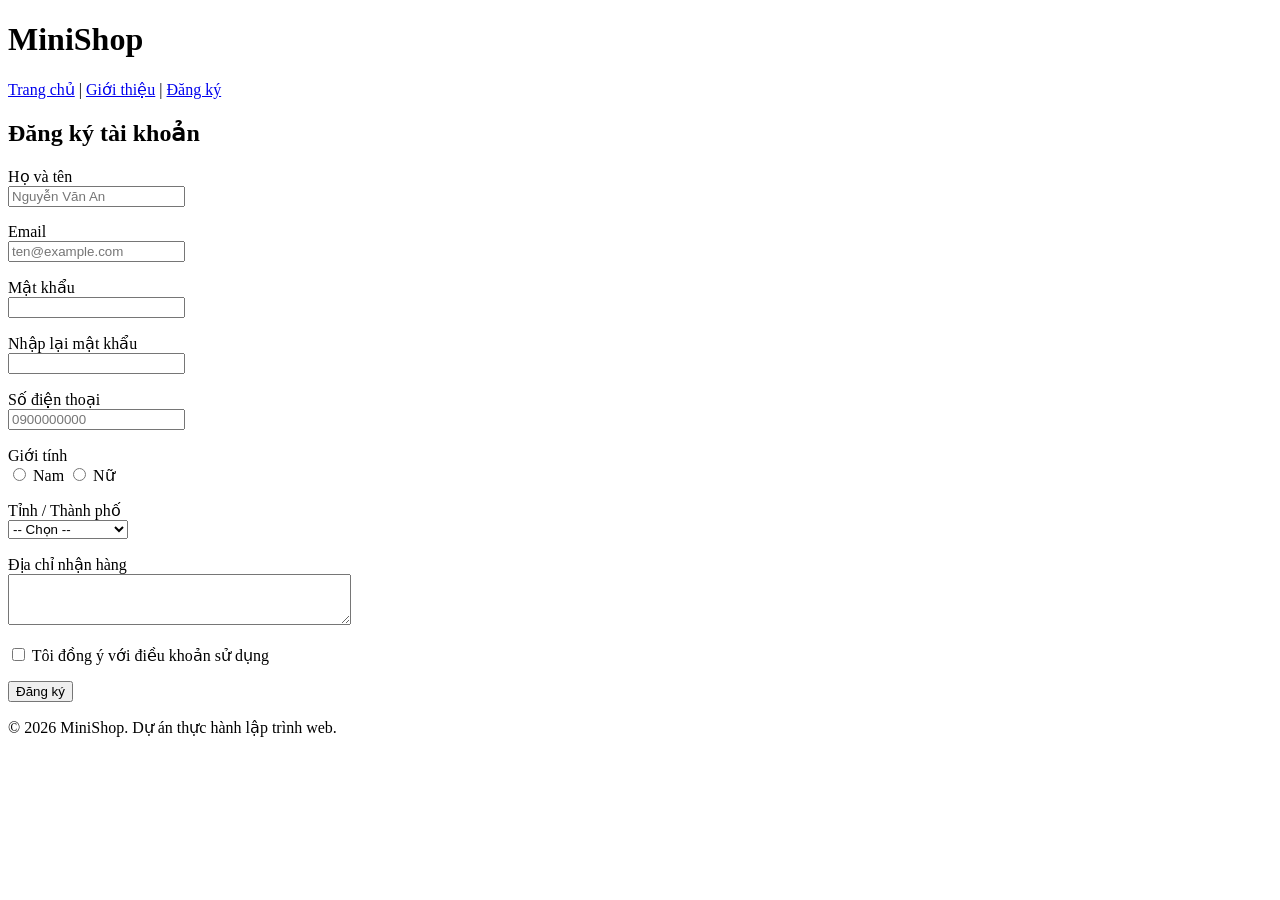
<file: register.html>
<!DOCTYPE html>
<html lang="vi">
<head>
    <meta charset="UTF-8">
    <meta name="viewport" content="width=device-width, initial-scale=1.0">
    <title>Đăng ký - MiniShop</title>
</head>
<body>
    <!-- ĐẦU TRANG -->
    <header class="site-header">
        <h1>MiniShop</h1>
        <nav class="main-nav">
            <a href="index.html">Trang chủ</a> |
            <a href="about.html">Giới thiệu</a> |
            <a href="register.html">Đăng ký</a>
        </nav>
    </header>

    <!-- NỘI DUNG CHÍNH -->
    <main>
        <h2>Đăng ký tài khoản</h2>

        <form action="register.html" method="get" class="form">
            <p>
                <label for="fullname">Họ và tên</label><br>
                <input type="text" id="fullname" name="fullname"
                       required minlength="2" maxlength="100" placeholder="Nguyễn Văn An">
            </p>
            <p>
                <label for="email">Email</label><br>
                <input type="email" id="email" name="email"
                       required placeholder="ten@example.com">
            </p>
            <p>
                <label for="password">Mật khẩu</label><br>
                <input type="password" id="password" name="password"
                       required minlength="6">
            </p>
            <p>
                <label for="password2">Nhập lại mật khẩu</label><br>
                <input type="password" id="password2" name="password2"
                       required minlength="6">
            </p>
            <p>
                <label for="phone">Số điện thoại</label><br>
                <input type="tel" id="phone" name="phone"
                       required pattern="0[0-9]{9}" placeholder="0900000000"
                       title="Số điện thoại gồm 10 chữ số, bắt đầu bằng số 0">
            </p>
            <p>
                Giới tính<br>
                <input type="radio" id="male" name="gender" value="male">
                <label for="male">Nam</label>
                <input type="radio" id="female" name="gender" value="female">
                <label for="female">Nữ</label>
            </p>
            <p>
                <label for="province">Tỉnh / Thành phố</label><br>
                <select id="province" name="province">
                    <option value="">-- Chọn --</option>
                    <option value="dong-nai">Đồng Nai</option>
                    <option value="hcm">TP. Hồ Chí Minh</option>
                    <option value="ha-noi">Hà Nội</option>
                    <option value="da-nang">Đà Nẵng</option>
                </select>
            </p>
            <p>
                <label for="address">Địa chỉ nhận hàng</label><br>
                <textarea id="address" name="address" rows="3" cols="40"></textarea>
            </p>
            <p>
                <input type="checkbox" id="agree" name="agree" value="1" required>
                <label for="agree">Tôi đồng ý với điều khoản sử dụng</label>
            </p>
            <p>
                <button type="submit">Đăng ký</button>
            </p>
        </form>
    </main>

    <!-- CHÂN TRANG -->
    <footer class="site-footer">
        <p>&copy; 2026 MiniShop. Dự án thực hành lập trình web.</p>
    </footer>
</body>
</html>
</file>
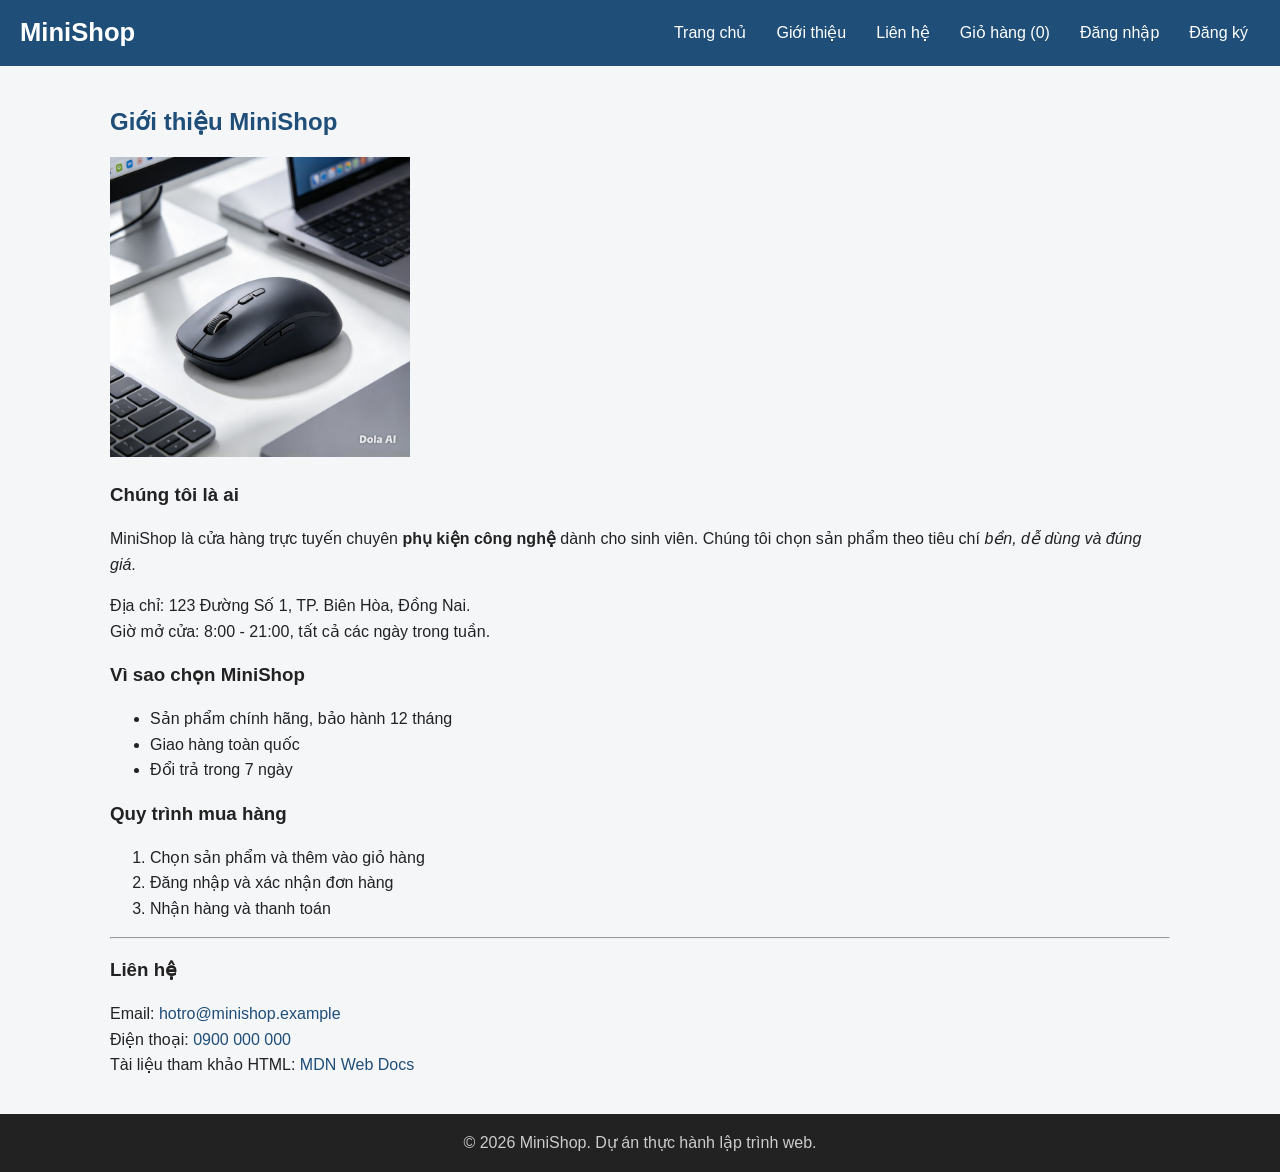
<file: project/about.html>
<!DOCTYPE html>
<html lang="vi">
<head>
    <meta charset="UTF-8">
    <meta name="viewport" content="width=device-width, initial-scale=1.0">
    <title>Giới thiệu - MiniShop</title>
    <link rel="stylesheet" href="css/style.css">
    <script src="js/main.js" defer></script>
</head>
<body>
    <!-- ĐẦU TRANG -->
    <header class="site-header">
        <h1>MiniShop</h1>
        <nav class="main-nav">
            <a href="index.html">Trang chủ</a>
            <a href="about.html">Giới thiệu</a>
            <a href="contact.html">Liên hệ</a>
            <a href="cart.html">Giỏ hàng (<span id="cart-count">0</span>)</a>
            <a href="login.html">Đăng nhập</a>
            <a href="register.html">Đăng ký</a>
        </nav>
    </header>

    <!-- NỘI DUNG CHÍNH -->
    <main>
        <h2>Giới thiệu MiniShop</h2>
        <img src="images/sp01.jpg" alt="Chuột không dây M1" width="300">

        <h3>Chúng tôi là ai</h3>
        <p>
            MiniShop là cửa hàng trực tuyến chuyên <strong>phụ kiện công nghệ</strong>
            dành cho sinh viên. Chúng tôi chọn sản phẩm theo tiêu chí
            <em>bền, dễ dùng và đúng giá</em>.
        </p>
        <p>
            Địa chỉ: 123 Đường Số 1, TP. Biên Hòa, Đồng Nai.<br>
            Giờ mở cửa: 8:00 - 21:00, tất cả các ngày trong tuần.
        </p>

        <h3>Vì sao chọn MiniShop</h3>
        <ul>
            <li>Sản phẩm chính hãng, bảo hành 12 tháng</li>
            <li>Giao hàng toàn quốc</li>
            <li>Đổi trả trong 7 ngày</li>
        </ul>

        <h3>Quy trình mua hàng</h3>
        <ol>
            <li>Chọn sản phẩm và thêm vào giỏ hàng</li>
            <li>Đăng nhập và xác nhận đơn hàng</li>
            <li>Nhận hàng và thanh toán</li>
        </ol>

        <hr>

        <h3>Liên hệ</h3>
        <p>
            Email: <a href="mailto:hotro@minishop.example">hotro@minishop.example</a><br>
            Điện thoại: <a href="tel:0900000000">0900 000 000</a><br>
            Tài liệu tham khảo HTML:
            <a href="https://developer.mozilla.org/vi/docs/Web/HTML"
               target="_blank">MDN Web Docs</a>
        </p>
    </main>

    <!-- CHÂN TRANG -->
    <footer class="site-footer">
        <p>&copy; 2026 MiniShop. Dự án thực hành lập trình web.</p>
    </footer>
</body>
</html>
</file>
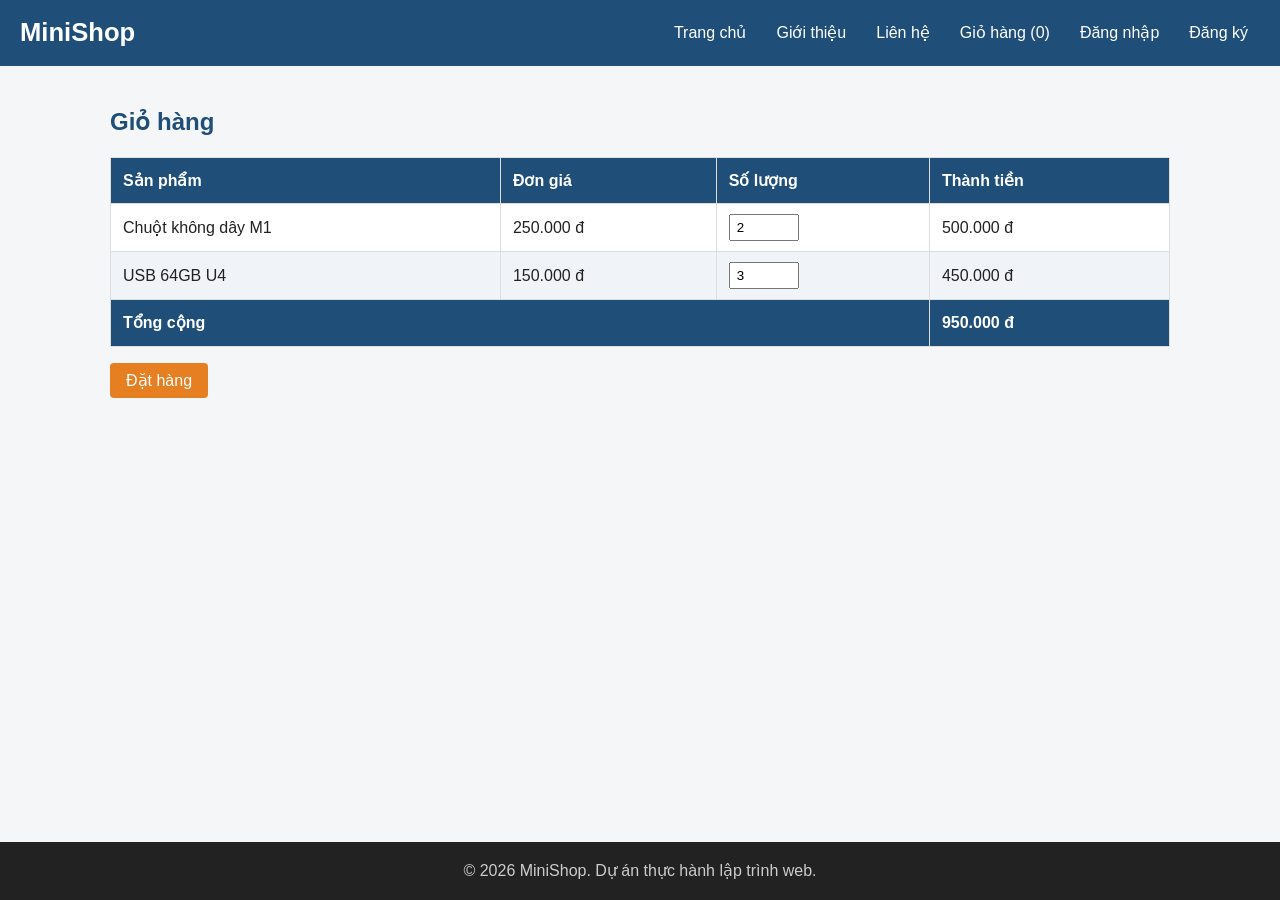
<file: project/cart.html>
<!DOCTYPE html>
<html lang="vi">
<head>
    <meta charset="UTF-8">
    <meta name="viewport" content="width=device-width, initial-scale=1.0">
    <title>Giỏ hàng - MiniShop</title>
    <link rel="stylesheet" href="css/style.css">
    <script src="js/main.js" defer></script>
</head>
<body>
    <!-- ĐẦU TRANG -->
    <header class="site-header">
        <h1>MiniShop</h1>
        <nav class="main-nav">
            <a href="index.html">Trang chủ</a>
            <a href="about.html">Giới thiệu</a>
            <a href="contact.html">Liên hệ</a>
            <a href="cart.html">Giỏ hàng (<span id="cart-count">0</span>)</a>
            <a href="login.html">Đăng nhập</a>
            <a href="register.html">Đăng ký</a>
        </nav>
    </header>

    <!-- NỘI DUNG CHÍNH -->
    <main>
        <h2>Giỏ hàng</h2>

        <table class="cart-table">
            <thead>
                <tr>
                    <th>Sản phẩm</th>
                    <th>Đơn giá</th>
                    <th>Số lượng</th>
                    <th>Thành tiền</th>
                </tr>
            </thead>
            <tbody>
                <tr data-price="250000">
                    <td>Chuột không dây M1</td>
                    <td>250.000 đ</td>
                    <td><input type="number" class="qty" min="1" value="2"></td>
                    <td class="line-total"></td>
                </tr>
                <tr data-price="150000">
                    <td>USB 64GB U4</td>
                    <td>150.000 đ</td>
                    <td><input type="number" class="qty" min="1" value="3"></td>
                    <td class="line-total"></td>
                </tr>
            </tbody>
            <tfoot>
                <tr>
                    <th colspan="3">Tổng cộng</th>
                    <th id="cart-total"></th>
                </tr>
            </tfoot>
        </table>

        <p><button type="button" class="btn btn-accent">Đặt hàng</button></p>
    </main>

    <!-- CHÂN TRANG -->
    <footer class="site-footer">
        <p>&copy; 2026 MiniShop. Dự án thực hành lập trình web.</p>
    </footer>
</body>
</html>
</file>
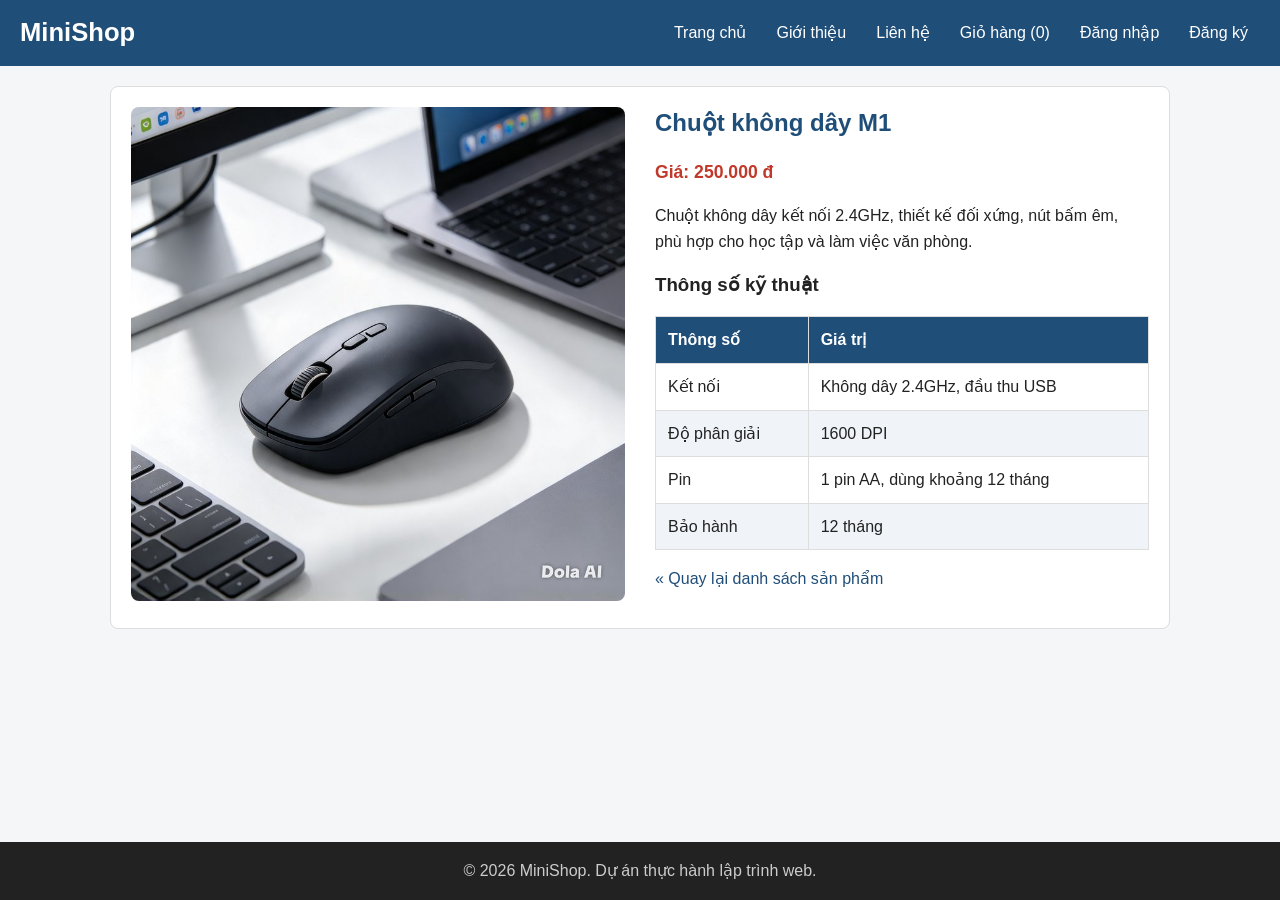
<file: project/product.html>
<!DOCTYPE html>
<html lang="vi">
<head>
    <meta charset="UTF-8">
    <meta name="viewport" content="width=device-width, initial-scale=1.0">
    <title>Chuột không dây M1 - MiniShop</title>
    <link rel="stylesheet" href="css/style.css">
    <script src="js/main.js" defer></script>
</head>
<body>
    <!-- ĐẦU TRANG -->
    <header class="site-header">
        <h1>MiniShop</h1>
        <nav class="main-nav">
            <a href="index.html">Trang chủ</a>
            <a href="about.html">Giới thiệu</a>
            <a href="contact.html">Liên hệ</a>
            <a href="cart.html">Giỏ hàng (<span id="cart-count">0</span>)</a>
            <a href="login.html">Đăng nhập</a>
            <a href="register.html">Đăng ký</a>
        </nav>
    </header>

    <!-- NỘI DUNG CHÍNH -->
    <main>
        <article class="product-detail">
            <div class="product-image">
                <img src="images/sp01.jpg" alt="Chuột không dây M1" width="400">
            </div>

            <div class="product-info">
                <h2>Chuột không dây M1</h2>
                <p class="price">Giá: <strong>250.000 đ</strong></p>
                <p>
                    Chuột không dây kết nối 2.4GHz, thiết kế đối xứng, nút bấm êm,
                    phù hợp cho học tập và làm việc văn phòng.
                </p>

                <h3>Thông số kỹ thuật</h3>
                <table>
                    <thead>
                        <tr>
                            <th>Thông số</th>
                            <th>Giá trị</th>
                        </tr>
                    </thead>
                    <tbody>
                        <tr>
                            <td>Kết nối</td>
                            <td>Không dây 2.4GHz, đầu thu USB</td>
                        </tr>
                        <tr>
                            <td>Độ phân giải</td>
                            <td>1600 DPI</td>
                        </tr>
                        <tr>
                            <td>Pin</td>
                            <td>1 pin AA, dùng khoảng 12 tháng</td>
                        </tr>
                        <tr>
                            <td>Bảo hành</td>
                            <td>12 tháng</td>
                        </tr>
                    </tbody>
                </table>

                <p><a href="index.html">&laquo; Quay lại danh sách sản phẩm</a></p>
            </div>
        </article>
    </main>

    <!-- CHÂN TRANG -->
    <footer class="site-footer">
        <p>&copy; 2026 MiniShop. Dự án thực hành lập trình web.</p>
    </footer>
</body>
</html>
</file>
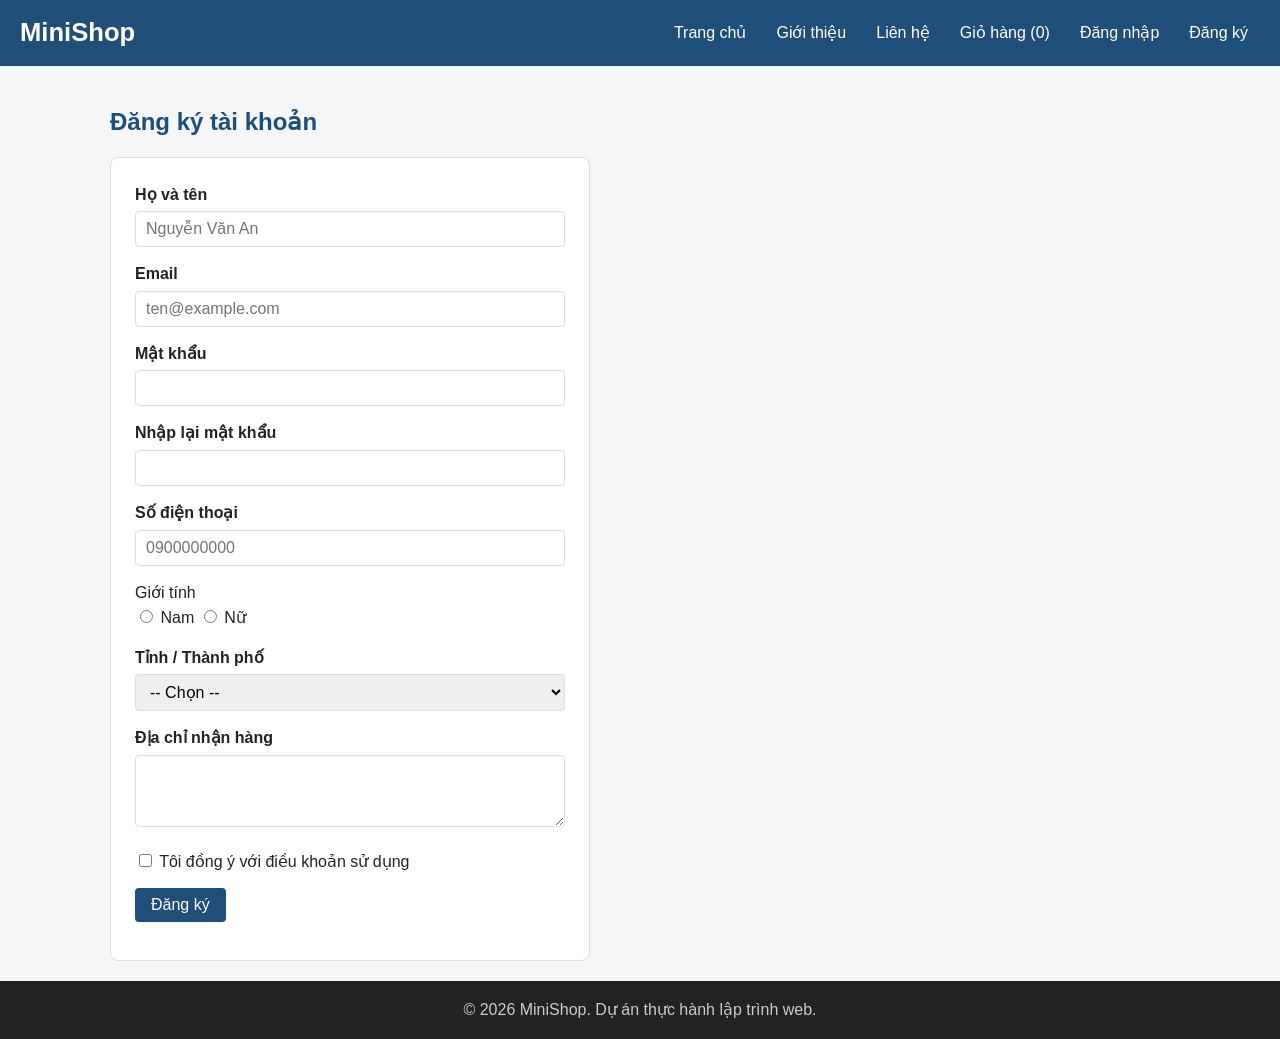
<file: project/register.html>
<!DOCTYPE html>
<html lang="vi">
<head>
    <meta charset="UTF-8">
    <meta name="viewport" content="width=device-width, initial-scale=1.0">
    <title>Đăng ký - MiniShop</title>
    <link rel="stylesheet" href="css/style.css">
    <script src="js/main.js" defer></script>
</head>
<body>
    <!-- ĐẦU TRANG -->
    <header class="site-header">
        <h1>MiniShop</h1>
        <nav class="main-nav">
            <a href="index.html">Trang chủ</a>
            <a href="about.html">Giới thiệu</a>
            <a href="contact.html">Liên hệ</a>
            <a href="cart.html">Giỏ hàng (<span id="cart-count">0</span>)</a>
            <a href="login.html">Đăng nhập</a>
            <a href="register.html">Đăng ký</a>
        </nav>
    </header>

    <!-- NỘI DUNG CHÍNH -->
    <main>
        <h2>Đăng ký tài khoản</h2>

        <form action="register.html" method="get" class="form" id="register-form">
            <p>
                <label for="fullname">Họ và tên</label><br>
                <input type="text" id="fullname" name="fullname"
                       required minlength="2" maxlength="100" placeholder="Nguyễn Văn An">
            </p>
            <p>
                <label for="email">Email</label><br>
                <input type="email" id="email" name="email"
                       required placeholder="ten@example.com">
            </p>
            <p>
                <label for="password">Mật khẩu</label><br>
                <input type="password" id="password" name="password"
                       required minlength="6">
            </p>
            <p>
                <label for="password2">Nhập lại mật khẩu</label><br>
                <input type="password" id="password2" name="password2"
                       required minlength="6">
                <span class="error" id="password-error"></span>
            </p>
            <p>
                <label for="phone">Số điện thoại</label><br>
                <input type="tel" id="phone" name="phone"
                       required pattern="0[0-9]{9}" placeholder="0900000000"
                       title="Số điện thoại gồm 10 chữ số, bắt đầu bằng số 0">
            </p>
            <p>
                Giới tính<br>
                <input type="radio" id="male" name="gender" value="male">
                <label for="male">Nam</label>
                <input type="radio" id="female" name="gender" value="female">
                <label for="female">Nữ</label>
            </p>
            <p>
                <label for="province">Tỉnh / Thành phố</label><br>
                <select id="province" name="province">
                    <option value="">-- Chọn --</option>
                    <option value="dong-nai">Đồng Nai</option>
                    <option value="hcm">TP. Hồ Chí Minh</option>
                    <option value="ha-noi">Hà Nội</option>
                    <option value="da-nang">Đà Nẵng</option>
                </select>
            </p>
            <p>
                <label for="address">Địa chỉ nhận hàng</label><br>
                <textarea id="address" name="address" rows="3" cols="40"></textarea>
            </p>
            <p>
                <input type="checkbox" id="agree" name="agree" value="1" required>
                <label for="agree">Tôi đồng ý với điều khoản sử dụng</label>
            </p>
            <p>
                <button type="submit" class="btn">Đăng ký</button>
            </p>
        </form>
    </main>

    <!-- CHÂN TRANG -->
    <footer class="site-footer">
        <p>&copy; 2026 MiniShop. Dự án thực hành lập trình web.</p>
    </footer>
</body>
</html>
</file>
<file: project/css/style.css>
/* ===== 1. Biến màu và thiết lập chung ===== */
:root {
    --primary: #1f4e79;
    --primary-dark: #163a5a;
    --accent: #e67e22;
    --accent-dark: #cf6d17;
    --text: #222222;
    --muted: #666666;
    --border: #dddddd;
    --bg: #f5f6f8;
    --white: #ffffff;
    --danger: #c0392b;
}

* {
    box-sizing: border-box;
}

body {
    margin: 0;
    font-family: Arial, Helvetica, sans-serif;
    font-size: 16px;
    line-height: 1.6;
    color: var(--text);
    background-color: var(--bg);
}

/* ===== 2. Chữ, liên kết, hình ảnh ===== */
h1, h2, h3 {
    line-height: 1.3;
}

h2 {
    color: var(--primary);
}

a {
    color: var(--primary);
    text-decoration: none;
}

a:hover {
    text-decoration: underline;
}

img {
    max-width: 100%;
    height: auto;
}

.price {
    color: var(--danger);
    font-size: 1.1rem;
    font-weight: bold;
}

/* ===== 3. Khung nội dung chính ===== */
main {
    max-width: 1100px;
    margin: 0 auto;
    padding: 20px;
}

/* ===== 4. Đầu trang và thanh điều hướng ===== */
.site-header {
    display: flex;
    justify-content: space-between;
    align-items: center;
    flex-wrap: wrap;
    gap: 10px;
    padding: 12px 20px;
    background-color: var(--primary);
    color: var(--white);
}

.site-header h1 {
    margin: 0;
    font-size: 1.6rem;
}

.main-nav {
    display: flex;
    flex-wrap: wrap;
    gap: 6px;
}

.main-nav a {
    padding: 8px 12px;
    border-radius: 4px;
    color: var(--white);
}

.main-nav a:hover {
    background-color: var(--primary-dark);
    text-decoration: none;
}

/* ===== 5. Lưới sản phẩm ===== */
.product-list {
    display: grid;
    grid-template-columns: repeat(4, 1fr);
    gap: 20px;
}

.product-card {
    padding: 16px;
    border: 1px solid var(--border);
    border-radius: 8px;
    background-color: var(--white);
    text-align: center;
    transition: box-shadow 0.2s, transform 0.2s;
}

.product-card:hover {
    box-shadow: 0 4px 12px rgba(0, 0, 0, 0.15);
    transform: translateY(-3px);
}

.product-card img {
    width: 100%;
    aspect-ratio: 1 / 1;
    object-fit: cover;
    border-radius: 4px;
}

.product-card h3 {
    margin: 12px 0 4px;
    font-size: 1rem;
}

.product-card .price {
    margin: 0 0 12px;
}

/* ===== 6. Nút bấm ===== */
.btn {
    display: inline-block;
    padding: 8px 16px;
    border: none;
    border-radius: 4px;
    background-color: var(--primary);
    color: var(--white);
    font-size: 1rem;
    font-family: inherit;
    cursor: pointer;
}

.btn:hover {
    background-color: var(--primary-dark);
    text-decoration: none;
}

.btn-accent {
    background-color: var(--accent);
}

.btn-accent:hover {
    background-color: var(--accent-dark);
}

.product-card .btn {
    margin-top: 6px;
}

/* ===== 7. Trang chi tiết sản phẩm ===== */
.product-detail {
    display: grid;
    grid-template-columns: 1fr 1fr;
    gap: 30px;
    padding: 20px;
    border: 1px solid var(--border);
    border-radius: 8px;
    background-color: var(--white);
}

.product-image img {
    width: 100%;
    border-radius: 8px;
}

.product-info h2 {
    margin-top: 0;
}

/* ===== 8. Chân trang ===== */
body {
    display: flex;
    flex-direction: column;
    min-height: 100vh;
}

main {
    flex: 1;
    width: 100%;
}

.site-footer {
    padding: 16px;
    background-color: var(--text);
    color: #cccccc;
    text-align: center;
}

.site-footer p {
    margin: 0;
}

/* ===== 9. Form ===== */
.form {
    max-width: 480px;
    padding: 24px;
    border: 1px solid var(--border);
    border-radius: 8px;
    background-color: var(--white);
}

.form p {
    margin: 0 0 14px;
}

.form label {
    font-weight: bold;
}

.form input[type="radio"] + label,
.form input[type="checkbox"] + label {
    font-weight: normal;
}

.form input[type="text"],
.form input[type="email"],
.form input[type="password"],
.form input[type="tel"],
.form select,
.form textarea {
    width: 100%;
    margin-top: 4px;
    padding: 8px 10px;
    border: 1px solid var(--border);
    border-radius: 4px;
    font-size: 1rem;
    font-family: inherit;
}

.form input:focus,
.form select:focus,
.form textarea:focus {
    outline: none;
    border-color: var(--primary);
    box-shadow: 0 0 0 3px rgba(31, 78, 121, 0.2);
}

.error {
    display: block;
    color: var(--danger);
    font-size: 0.9rem;
}

/* ===== 10. Bảng ===== */
table {
    width: 100%;
    border-collapse: collapse;
    background-color: var(--white);
}

th,
td {
    padding: 10px 12px;
    border: 1px solid var(--border);
    text-align: left;
}

th {
    background-color: var(--primary);
    color: var(--white);
}

tbody tr:nth-child(even) {
    background-color: #f0f4f8;
}

.cart-table input[type="number"] {
    width: 70px;
    padding: 4px 6px;
}

/* ===== 11. Giao diện đáp ứng ===== */
/* Máy tính bảng: từ 900px trở xuống */
@media (max-width: 900px) {
    .product-list {
        grid-template-columns: repeat(2, 1fr);
    }

    .product-detail {
        grid-template-columns: 1fr;
    }
}

/* Điện thoại: từ 500px trở xuống */
@media (max-width: 500px) {
    .product-list {
        grid-template-columns: 1fr;
    }

    .site-header {
        flex-direction: column;
        align-items: flex-start;
    }
}

/* ===== 12. Thông báo ===== */
.alert {
    margin: 0 0 16px;
    padding: 12px 16px;
    border: 1px solid;
    border-radius: 4px;
}

.alert-success {
    border-color: #2e7d32;
    background-color: #eaf6ec;
    color: #1b5e20;
}

.alert-error {
    border-color: var(--danger);
    background-color: #fdecea;
    color: var(--danger);
}

/* ===== 13. Tìm kiếm và danh mục ===== */
.search-form {
    display: flex;
    gap: 8px;
    max-width: 480px;
    margin-bottom: 12px;
}

.search-form input {
    flex: 1;
    padding: 8px 10px;
    border: 1px solid var(--border);
    border-radius: 4px;
    font-size: 1rem;
}

.category-bar {
    display: flex;
    flex-wrap: wrap;
    gap: 8px;
}

.category-bar a {
    padding: 4px 12px;
    border: 1px solid var(--border);
    border-radius: 16px;
    background-color: var(--white);
}

.category-bar a.active {
    border-color: var(--primary);
    background-color: var(--primary);
    color: var(--white);
}

/* ===== 14. Giỏ hàng và đặt hàng ===== */
.inline-form {
    display: inline;
}

.btn-danger {
    background-color: var(--danger);
}

.btn-danger:hover {
    background-color: #992d22;
}

.cart-actions {
    display: flex;
    flex-wrap: wrap;
    align-items: center;
    gap: 8px;
    margin: 16px 0;
}

.cart-actions input[type="number"] {
    width: 70px;
    padding: 8px 6px;
}
</file>
